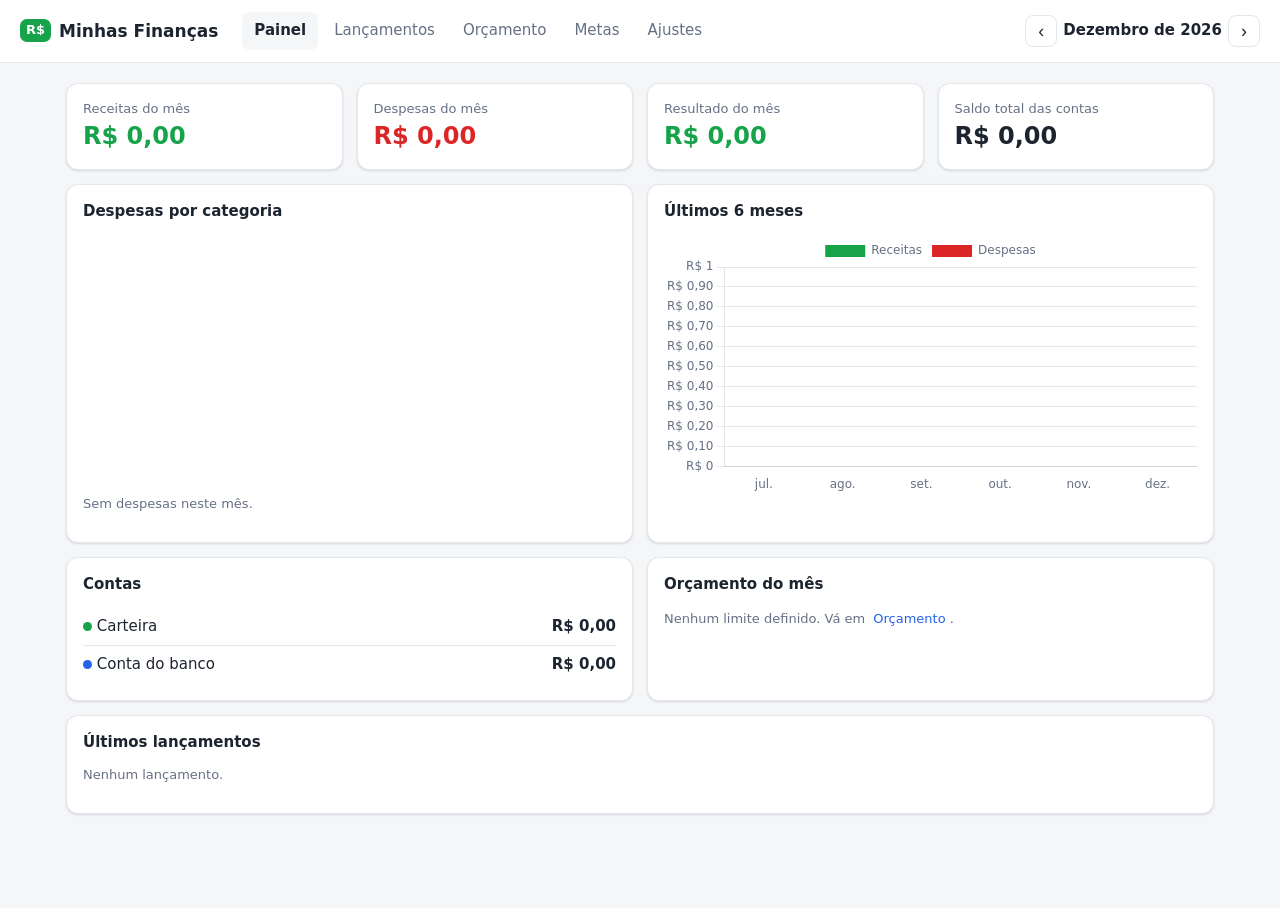
<file: index.html>
<!doctype html>
<html lang="pt-BR">
<head>
<meta charset="utf-8">
<meta name="viewport" content="width=device-width, initial-scale=1, viewport-fit=cover">
<meta name="theme-color" content="#16a34a">
<meta name="mobile-web-app-capable" content="yes">
<meta name="apple-mobile-web-app-capable" content="yes">
<meta name="apple-mobile-web-app-status-bar-style" content="default">
<meta name="apple-mobile-web-app-title" content="Finanças">
<link rel="manifest" href="manifest.webmanifest">
<link rel="apple-touch-icon" href="icons/apple-touch-icon.png">
<title>Minhas Finanças</title>
<link rel="icon" type="image/png" href="icons/favicon.png">
<link rel="stylesheet" href="style.css">
</head>
<body>
<header class="topo">
  <div class="marca"><span class="logo">R$</span> Minhas Finanças</div>
  <nav class="abas" role="tablist">
    <button class="aba ativa" data-tela="painel"><svg class="ic" viewBox="0 0 24 24" aria-hidden="true"><path d="M3 13h8V3H3zm0 8h8v-6H3zm10 0h8V11h-8zm0-18v6h8V3z"/></svg><span>Painel</span></button>
    <button class="aba" data-tela="lancamentos"><svg class="ic" viewBox="0 0 24 24" aria-hidden="true"><path d="M4 6h16v2H4zm0 5h16v2H4zm0 5h10v2H4z"/></svg><span>Lançamentos</span></button>
    <button class="aba" data-tela="orcamento"><svg class="ic" viewBox="0 0 24 24" aria-hidden="true"><path d="M11 2v20c-5.07-.5-9-4.79-9-10s3.93-9.5 9-10zm2 0v9h9c-.47-4.74-4.26-8.53-9-9zm0 11v9c4.74-.47 8.53-4.26 9-9z"/></svg><span>Orçamento</span></button>
    <button class="aba" data-tela="metas"><svg class="ic" viewBox="0 0 24 24" aria-hidden="true"><path d="M12 2a10 10 0 1 0 0 20 10 10 0 0 0 0-20zm0 18a8 8 0 1 1 0-16 8 8 0 0 1 0 16zm0-14a6 6 0 1 0 0 12 6 6 0 0 0 0-12zm0 10a4 4 0 1 1 0-8 4 4 0 0 1 0 8zm0-6a2 2 0 1 0 0 4 2 2 0 0 0 0-4z"/></svg><span>Metas</span></button>
    <button class="aba" data-tela="config"><svg class="ic" viewBox="0 0 24 24" aria-hidden="true"><path d="M19.4 13a7.5 7.5 0 0 0 0-2l2.1-1.6-2-3.5-2.5 1a7.6 7.6 0 0 0-1.7-1L15 3h-4l-.4 2.9a7.6 7.6 0 0 0-1.7 1l-2.5-1-2 3.5L6.6 11a7.5 7.5 0 0 0 0 2l-2.1 1.6 2 3.5 2.5-1c.5.4 1.1.7 1.7 1L11 21h4l.4-2.9c.6-.3 1.2-.6 1.7-1l2.5 1 2-3.5zM13 15.5a3.5 3.5 0 1 1 0-7 3.5 3.5 0 0 1 0 7z"/></svg><span>Ajustes</span></button>
  </nav>
  <div class="mes-seletor">
    <button class="icone" id="mesAnterior" aria-label="Mês anterior">‹</button>
    <span id="mesAtual"></span>
    <button class="icone" id="mesProximo" aria-label="Próximo mês">›</button>
  </div>
</header>

<main>
  <!-- PAINEL -->
  <section id="tela-painel" class="tela ativa">
    <div class="cartoes">
      <div class="cartao"><span class="rotulo">Receitas do mês</span><strong id="kpiReceitas" class="pos">R$ 0,00</strong></div>
      <div class="cartao"><span class="rotulo">Despesas do mês</span><strong id="kpiDespesas" class="neg">R$ 0,00</strong></div>
      <div class="cartao"><span class="rotulo">Resultado do mês</span><strong id="kpiResultado">R$ 0,00</strong></div>
      <div class="cartao"><span class="rotulo">Saldo total das contas</span><strong id="kpiSaldo">R$ 0,00</strong></div>
    </div>
    <div class="grade2">
      <div class="bloco"><h2>Despesas por categoria</h2><div class="grafico"><canvas id="grafCategorias"></canvas></div><p id="semDespesas" class="vazio oculto">Sem despesas neste mês.</p></div>
      <div class="bloco"><h2>Últimos 6 meses</h2><div class="grafico"><canvas id="grafMeses"></canvas></div></div>
    </div>
    <div class="grade2">
      <div class="bloco"><h2>Contas</h2><ul id="listaContas" class="lista-simples"></ul></div>
      <div class="bloco"><h2>Orçamento do mês</h2><div id="resumoOrcamento"></div></div>
    </div>
    <div class="bloco"><h2>Últimos lançamentos</h2><div id="ultimos"></div></div>
  </section>

  <!-- LANÇAMENTOS -->
  <section id="tela-lancamentos" class="tela">
    <div class="barra">
      <button class="btn primario" id="novaDespesa">+ Despesa</button>
      <button class="btn sucesso" id="novaReceita">+ Receita</button>
      <button class="btn" id="novaTransferencia">⇄ Transferência</button>
      <input type="search" id="busca" placeholder="Buscar descrição…">
      <select id="filtroTipo"><option value="">Todos os tipos</option><option value="despesa">Despesas</option><option value="receita">Receitas</option><option value="transferencia">Transferências</option></select>
      <select id="filtroCategoria"><option value="">Todas as categorias</option></select>
      <select id="filtroConta"><option value="">Todas as contas</option></select>
    </div>
    <div class="bloco"><div id="tabelaLancamentos"></div><p id="totalFiltro" class="rodape-tabela"></p></div>
  </section>

  <!-- ORÇAMENTO -->
  <section id="tela-orcamento" class="tela">
    <div class="bloco">
      <h2>Limite mensal por categoria</h2>
      <p class="dica">Defina quanto quer gastar por mês em cada categoria. Deixe vazio para não ter limite.</p>
      <div id="tabelaOrcamento"></div>
    </div>
  </section>

  <!-- METAS -->
  <section id="tela-metas" class="tela">
    <div class="barra"><button class="btn primario" id="novaMeta">+ Nova meta</button></div>
    <div id="listaMetas" class="metas"></div>
  </section>

  <!-- AJUSTES -->
  <section id="tela-config" class="tela">
    <div class="grade2">
      <div class="bloco">
        <h2>Contas</h2>
        <p class="dica">Carteira, conta do banco, cartão… O saldo inicial é quanto tinha quando começou a usar o app.</p>
        <div id="cfgContas"></div>
        <button class="btn" id="addConta">+ Adicionar conta</button>
      </div>
      <div class="bloco">
        <h2>Categorias</h2>
        <div id="cfgCategorias"></div>
        <button class="btn" id="addCategoria">+ Adicionar categoria</button>
      </div>
    </div>
    <div class="grade2">
      <div class="bloco">
        <h2>Cópia de segurança</h2>
        <p class="dica" id="infoArmazenamento"></p>
        <div class="botoes">
          <button class="btn" id="exportarJson">Baixar backup (.json)</button>
          <label class="btn">Restaurar backup<input type="file" id="importarJson" accept=".json,application/json" hidden></label>
        </div>
      </div>
      <div class="bloco">
        <h2>Planilha (CSV)</h2>
        <p class="dica">Exporte para abrir no Excel/Google Planilhas, ou importe um extrato com as colunas: <code>data;descricao;valor;categoria;conta</code>. Valor negativo = despesa.</p>
        <div class="botoes">
          <button class="btn" id="exportarCsv">Exportar CSV</button>
          <label class="btn">Importar CSV<input type="file" id="importarCsv" accept=".csv,text/csv" hidden></label>
        </div>
      </div>
    </div>
    <div class="bloco">
      <h2>Aparência e dados</h2>
      <div class="botoes">
        <select id="tema"><option value="auto">Tema automático</option><option value="claro">Tema claro</option><option value="escuro">Tema escuro</option></select>
        <button class="btn" id="dadosExemplo">Carregar dados de exemplo</button>
        <button class="btn perigo" id="apagarTudo">Apagar tudo</button>
      </div>
    </div>
  </section>
</main>

<div id="status" class="status" aria-live="polite"></div>

<!-- Mobile: floating "+" button -->
<div class="fab-menu" id="fabMenu">
  <button class="btn primario" data-novo="despesa">− Despesa</button>
  <button class="btn sucesso" data-novo="receita">+ Receita</button>
  <button class="btn" data-novo="transferencia">⇄ Transferência</button>
</div>
<button class="fab" id="fab" aria-label="Novo lançamento" aria-expanded="false">+</button>

<!-- MODAL -->
<dialog id="modal">
  <form method="dialog" id="formModal">
    <h2 id="tituloModal"></h2>
    <div id="corpoModal"></div>
    <div class="acoes">
      <button type="button" class="btn perigo oculto" id="btnExcluir">Excluir</button>
      <span class="espaco"></span>
      <button type="button" class="btn" id="btnCancelar">Cancelar</button>
      <button type="submit" class="btn primario" id="btnSalvar">Salvar</button>
    </div>
  </form>
</dialog>

<script src="vendor/chart.umd.min.js"></script>
<script src="app.js"></script>
</body>
</html>
</file>
<file: style.css>
:root {
  --fundo: #f5f6f8;
  --superficie: #ffffff;
  --texto: #1c2430;
  --suave: #667085;
  --borda: #e4e7ec;
  --primaria: #2563eb;
  --pos: #16a34a;
  --neg: #dc2626;
  --alerta: #d97706;
  --sombra: 0 1px 2px rgba(16, 24, 40, .06), 0 1px 3px rgba(16, 24, 40, .08);
  color-scheme: light;
}
@media (prefers-color-scheme: dark) {
  :root:not([data-tema="claro"]) {
    --fundo: #0f1419; --superficie: #182029; --texto: #e6e9ee; --suave: #98a2b3;
    --borda: #2a3441; --primaria: #4f8bff; --pos: #22c55e; --neg: #f87171; --alerta: #fbbf24;
    --sombra: none; color-scheme: dark;
  }
}
:root[data-tema="escuro"] {
  --fundo: #0f1419; --superficie: #182029; --texto: #e6e9ee; --suave: #98a2b3;
  --borda: #2a3441; --primaria: #4f8bff; --pos: #22c55e; --neg: #f87171; --alerta: #fbbf24;
  --sombra: none; color-scheme: dark;
}

* { box-sizing: border-box; }
body {
  margin: 0; background: var(--fundo); color: var(--texto);
  font: 15px/1.45 system-ui, -apple-system, "Segoe UI", Roboto, sans-serif;
}
.topo {
  position: sticky; top: 0; z-index: 5;
  display: flex; flex-wrap: wrap; align-items: center; gap: 12px 24px;
  padding: 12px 20px; background: var(--superficie); border-bottom: 1px solid var(--borda);
}
.marca { font-weight: 700; font-size: 17px; display: flex; align-items: center; gap: 8px; }
.logo { background: var(--pos); color: #fff; border-radius: 7px; padding: 2px 6px; font-size: 13px; }
.abas { display: flex; gap: 4px; flex-wrap: wrap; flex: 1; }
.aba {
  border: 0; background: none; color: var(--suave); padding: 8px 12px; border-radius: 8px;
  font: inherit; cursor: pointer;
}
.aba:hover { background: var(--fundo); color: var(--texto); }
.aba.ativa { background: var(--fundo); color: var(--texto); font-weight: 600; }
.mes-seletor { display: flex; align-items: center; gap: 6px; font-weight: 600; }
#mesAtual { min-width: 140px; text-align: center; }

main { max-width: 1180px; margin: 0 auto; padding: 20px 16px 80px; }
.tela { display: none; }
.tela.ativa { display: block; }

.cartoes { display: grid; grid-template-columns: repeat(auto-fit, minmax(210px, 1fr)); gap: 14px; margin-bottom: 14px; }
.cartao, .bloco {
  background: var(--superficie); border: 1px solid var(--borda); border-radius: 12px;
  padding: 16px; box-shadow: var(--sombra);
}
.cartao .rotulo { display: block; color: var(--suave); font-size: 13px; }
.cartao strong { font-size: 24px; font-variant-numeric: tabular-nums; }
.bloco { margin-bottom: 14px; }
.bloco h2 { font-size: 15px; margin: 0 0 12px; }
.grade2 { display: grid; grid-template-columns: repeat(auto-fit, minmax(min(340px, 100%), 1fr)); gap: 14px; }
.grade2 > .bloco { margin-bottom: 0; }
.grade2 { margin-bottom: 14px; }
.grafico { position: relative; height: 260px; }

.pos { color: var(--pos); }
.neg { color: var(--neg); }
.dica, .vazio { color: var(--suave); font-size: 13px; margin: 0 0 12px; }
.oculto { display: none !important; }

.barra { display: flex; flex-wrap: wrap; gap: 8px; margin-bottom: 14px; align-items: center; }
.barra input[type=search] { flex: 1; min-width: 160px; }
.botoes { display: flex; flex-wrap: wrap; gap: 8px; }

input, select, textarea {
  font: inherit; color: var(--texto); background: var(--superficie);
  border: 1px solid var(--borda); border-radius: 8px; padding: 8px 10px;
}
input:focus, select:focus, textarea:focus { outline: 2px solid var(--primaria); outline-offset: -1px; }
.btn {
  font: inherit; cursor: pointer; border-radius: 8px; padding: 8px 14px;
  border: 1px solid var(--borda); background: var(--superficie); color: var(--texto);
  display: inline-flex; align-items: center; gap: 6px;
}
.btn:hover { background: var(--fundo); }
.btn.primario { background: var(--primaria); border-color: var(--primaria); color: #fff; }
.btn.sucesso { background: var(--pos); border-color: var(--pos); color: #fff; }
.btn.primario:hover, .btn.sucesso:hover { filter: brightness(1.08); }
.btn.perigo { color: var(--neg); border-color: var(--neg); }
.icone {
  border: 1px solid var(--borda); background: var(--superficie); color: var(--texto);
  width: 32px; height: 32px; border-radius: 8px; cursor: pointer; font-size: 18px; line-height: 1;
}
.link { background: none; border: 0; color: var(--primaria); cursor: pointer; font: inherit; padding: 2px 4px; }

.rolagem { overflow-x: auto; }
table { width: 100%; border-collapse: collapse; }
th, td { text-align: left; padding: 9px 8px; border-bottom: 1px solid var(--borda); }
th { color: var(--suave); font-weight: 500; font-size: 13px; }
td.valor, th.valor { text-align: right; font-variant-numeric: tabular-nums; white-space: nowrap; }
tbody tr:hover { background: var(--fundo); }
tr.clicavel { cursor: pointer; }
.rodape-tabela { text-align: right; color: var(--suave); margin: 10px 0 0; }
.chip {
  display: inline-flex; align-items: center; gap: 6px; font-size: 13px;
  padding: 2px 8px; border-radius: 99px; background: var(--fundo);
}
.ponto { width: 9px; height: 9px; border-radius: 50%; display: inline-block; flex: none; }
.pendente { opacity: .55; }

.lista-simples { list-style: none; margin: 0; padding: 0; }
.lista-simples li { display: flex; justify-content: space-between; padding: 8px 0; border-bottom: 1px solid var(--borda); }
.lista-simples li:last-child { border-bottom: 0; }

.progresso { height: 8px; background: var(--fundo); border-radius: 99px; overflow: hidden; margin-top: 4px; }
.progresso > span { display: block; height: 100%; background: var(--pos); border-radius: 99px; }
.progresso.alerta > span { background: var(--alerta); }
.progresso.estourou > span { background: var(--neg); }
.linha-orc { margin-bottom: 12px; }
.linha-orc .topo-linha { display: flex; justify-content: space-between; font-size: 14px; gap: 8px; }

.metas { display: grid; grid-template-columns: repeat(auto-fill, minmax(280px, 1fr)); gap: 14px; }
.meta h3 { margin: 0 0 4px; font-size: 16px; }
.meta .numeros { display: flex; justify-content: space-between; font-size: 14px; margin: 8px 0 4px; }

.cfg-linha { display: flex; gap: 8px; align-items: center; margin-bottom: 8px; }
.cfg-linha input[type=text] { flex: 1; min-width: 0; }
.cfg-linha input[type=number] { width: 130px; }
.cfg-linha input[type=color] { width: 40px; height: 36px; padding: 2px; }

dialog {
  border: 1px solid var(--borda); border-radius: 14px; padding: 20px; width: min(480px, 94vw);
  background: var(--superficie); color: var(--texto);
}
dialog::backdrop { background: rgba(0, 0, 0, .45); }
dialog h2 { margin: 0 0 14px; font-size: 18px; }
.campo { display: flex; flex-direction: column; gap: 4px; margin-bottom: 12px; }
.campo label { font-size: 13px; color: var(--suave); }
.campo-linha { display: flex; gap: 10px; }
.campo-linha .campo { flex: 1; }
.check { display: flex; align-items: center; gap: 8px; margin-bottom: 12px; font-size: 14px; }
.acoes { display: flex; gap: 8px; margin-top: 8px; }
.espaco { flex: 1; }

.status {
  position: fixed; bottom: 16px; left: 50%; transform: translateX(-50%);
  background: var(--texto); color: var(--fundo); padding: 8px 14px; border-radius: 8px;
  font-size: 14px; opacity: 0; pointer-events: none; transition: opacity .2s;
}
.status.visivel { opacity: 1; }
.aviso {
  background: color-mix(in srgb, var(--alerta) 15%, transparent); border: 1px solid var(--alerta);
  border-radius: 10px; padding: 10px 14px; margin-bottom: 14px; font-size: 14px;
}

.ic { display: none; width: 22px; height: 22px; fill: currentColor; }
.fab, .fab-menu { display: none; }

@media (max-width: 640px) {
  body { -webkit-tap-highlight-color: transparent; }
  .topo {
    padding: calc(10px + env(safe-area-inset-top)) 14px 10px; gap: 8px; justify-content: space-between;
  }
  .marca { font-size: 16px; }
  #mesAtual { min-width: 0; font-size: 14px; }
  /* Bottom tab bar, like a native app */
  .abas {
    position: fixed; left: 0; right: 0; bottom: 0; z-index: 6; gap: 0; flex-wrap: nowrap;
    background: var(--superficie); border-top: 1px solid var(--borda);
    padding: 4px 4px calc(4px + env(safe-area-inset-bottom));
  }
  .aba {
    flex: 1 1 0; min-width: 0; display: flex; flex-direction: column; align-items: center; gap: 2px;
    padding: 6px 2px; font-size: 11px; border-radius: 10px;
  }
  .aba span { overflow: hidden; text-overflow: ellipsis; white-space: nowrap; max-width: 100%; }
  .aba.ativa { background: none; color: var(--pos); }
  .aba:hover { background: none; }
  .ic { display: block; }
  main { padding: 14px 12px calc(150px + env(safe-area-inset-bottom)); }
  td, th { padding: 8px 5px; }
  .grade2 > .bloco { min-width: 0; }
  .grade2 { grid-template-columns: 1fr; }
  .esconder-celular { display: none; }
  .cartoes { grid-template-columns: 1fr 1fr; gap: 10px; }
  .cartao { padding: 12px; }
  .cartao strong { font-size: 17px; }
  .grafico { height: 230px; }
  /* Entry buttons live in the floating "+" on phones */
  #novaDespesa, #novaReceita, #novaTransferencia { display: none; }
  .barra select { flex: 1 1 45%; min-width: 0; }
  .fab {
    display: flex; align-items: center; justify-content: center;
    position: fixed; right: 16px; bottom: calc(76px + env(safe-area-inset-bottom)); z-index: 7;
    width: 56px; height: 56px; border-radius: 50%; border: 0; cursor: pointer;
    background: var(--pos); color: #fff; font-size: 30px; line-height: 1;
    box-shadow: 0 4px 14px rgba(0, 0, 0, .25); transition: transform .15s;
  }
  .fab[aria-expanded="true"] { transform: rotate(45deg); }
  .fab-menu.aberto {
    display: flex; flex-direction: column; align-items: flex-end; gap: 8px;
    position: fixed; right: 16px; bottom: calc(142px + env(safe-area-inset-bottom)); z-index: 7;
  }
  .fab-menu .btn { box-shadow: 0 2px 10px rgba(0, 0, 0, .2); padding: 10px 16px; }
  .status { bottom: auto; top: calc(64px + env(safe-area-inset-top)); max-width: 90vw; text-align: center; }
  /* Entries as a stacked list instead of a wide table */
  .tab-lanc thead { display: none; }
  .tab-lanc tr {
    display: grid; grid-template-columns: 1fr auto; grid-template-areas: "desc valor" "cat data";
    gap: 4px 10px; padding: 10px 2px; border-bottom: 1px solid var(--borda); align-items: center;
  }
  .tab-lanc td { border: 0; padding: 0; min-width: 0; }
  .tab-lanc td:nth-child(1) { grid-area: data; text-align: right; color: var(--suave); font-size: 13px; }
  .tab-lanc td:nth-child(2) { grid-area: desc; font-weight: 500; overflow-wrap: anywhere; }
  .tab-lanc td:nth-child(3) { grid-area: cat; }
  .tab-lanc td.valor { grid-area: valor; font-weight: 600; }
  .campo-linha .campo { min-width: 0; }
  .campo input, .campo select { width: 100%; min-width: 0; }
  dialog { width: 100vw; max-width: 100vw; margin: auto 0 0; border-radius: 16px 16px 0 0; padding-bottom: calc(20px + env(safe-area-inset-bottom)); }
  input, select { font-size: 16px; } /* stops iOS from zooming in on focus */
}
@media (display-mode: standalone) { body { user-select: none; } input, textarea { user-select: text; } }
@media (prefers-reduced-motion: reduce) { .status, .fab { transition: none; } }
</file>
